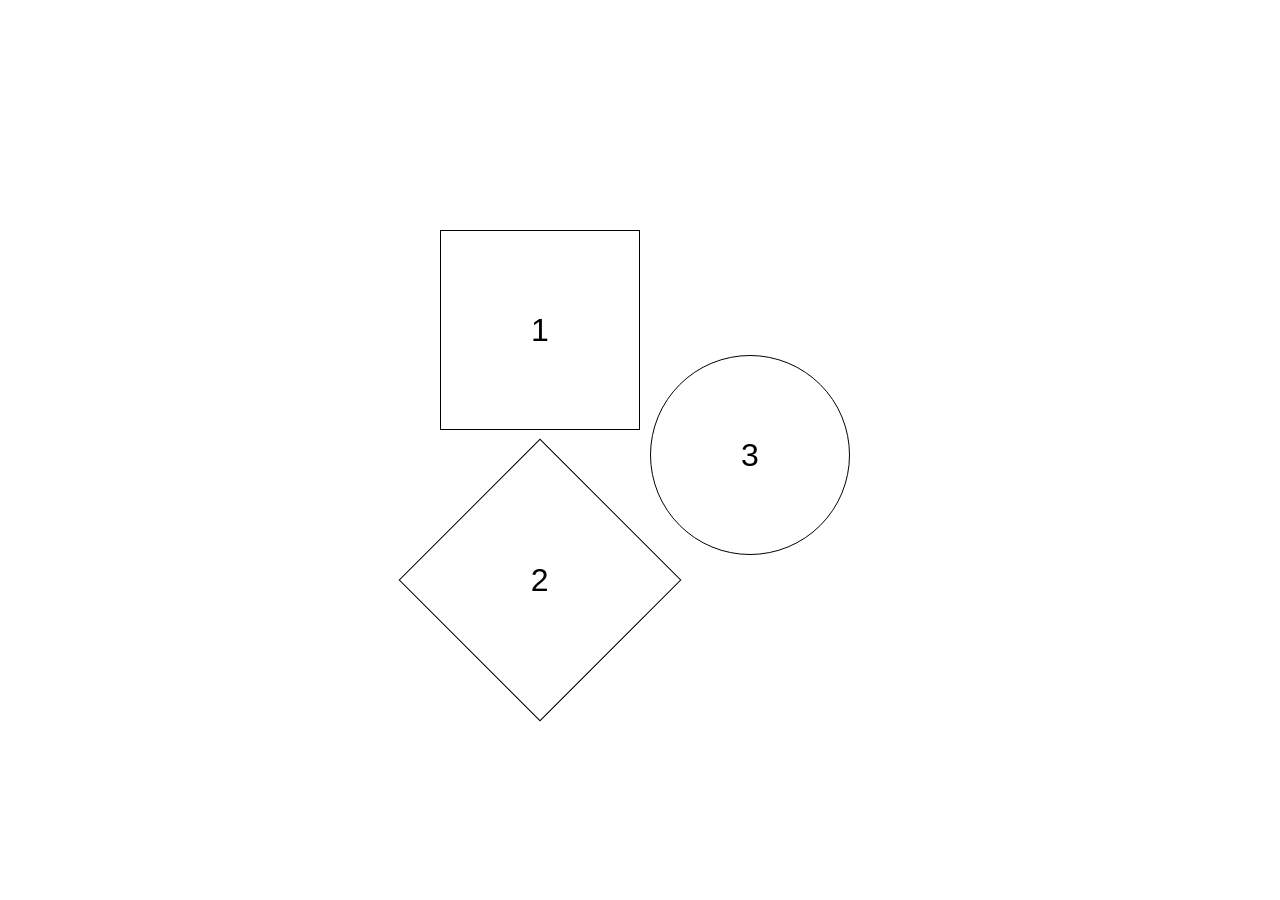
<file: squareshover/index.html>
<!DOCTYPE html>
<html lang="en">
<head>
    <meta charset="UTF-8">
    <meta name="viewport" content="width=device-width, initial-scale=1.0">
    <title>Shapes game</title>
    <link rel="stylesheet" href="style.css">
</head>
<body>
    <div id="main">
        <div id="box">
            <div id="square" class="shape"><h1>1</h1></div>
            <div id="diamond" class="shape"><h1>2</h1></div>
        </div>
        <div id="circle" class="shape"><h1>3</h1></div>
    </div>
    
</body>
</html>
</file>
<file: squareshover/style.css>
*{
    margin: 0%;
    padding: 0%;
    box-sizing: border-box;
}

html,body{
    width:100%;
    height: 100%;
}

#main{
    height:100%;
    width: 100%;
    display: flex;
    align-items: center;
    justify-content: center;
    font-family: 'Gill Sans', 'Gill Sans MT', Calibri, 'Trebuchet MS', sans-serif;
}

h1{
    font-weight: normal ;
}
.shape{
    height: 200px;
    width: 200px;
    border: 1px solid black;
    margin-left:10px;margin-top: 10px;
    align-items: center;
    justify-content: center;
    display: flex;
}

#square:hover{
    background-color: red;
}

#circle{
    border-radius: 50%;
}

#circle:hover{
    background-color: green;
}

#diamond{
    rotate: 45deg;
    margin-top: 50px;
    width: 200px;
    height: 200px;
}

#diamond:hover{
    background-color: blue;
}

#diamond h1{
    rotate: -45deg;
}
</file>
